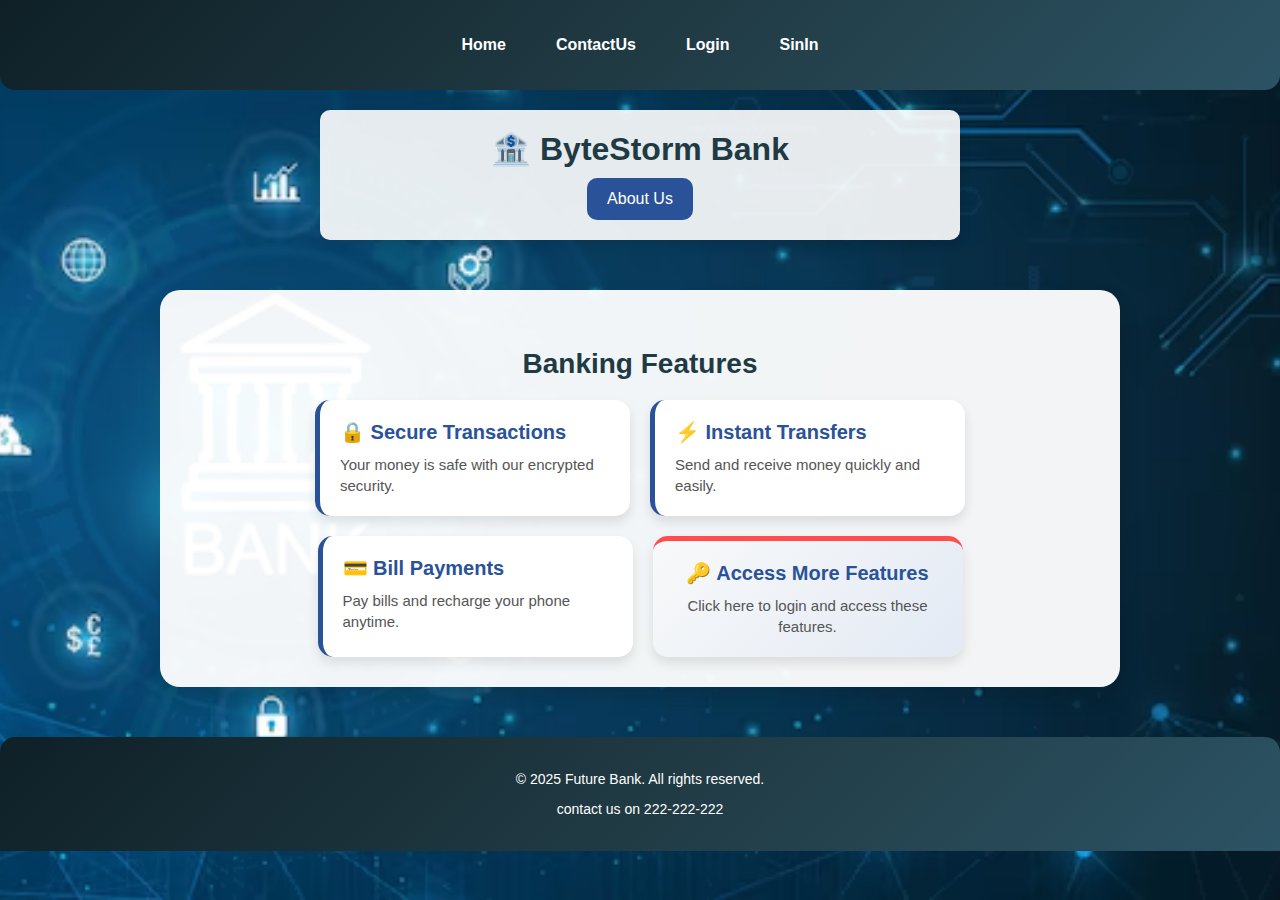
<file: index.html>
<!DOCTYPE html>
<html lang="en">
  <head>
    <meta charset="UTF-8" />
    <meta name="viewport" content="width=device-width, initial-scale=1.0" />
    <title>Banking Features</title>
    <style>
      body {
        font-family: "Segoe UI", Tahoma, Geneva, Verdana, sans-serif;
        margin: 0;
        padding: 0;
        background: url("home.jpg") no-repeat center center fixed;
        background-size: cover;
        color: #333;
        text-align: center;
      }

      .navbar {
        background: linear-gradient(135deg, #0f2027, #203a43, #2c5364);
        color: white;
        padding: 20px;
        text-align: center;
        border-radius: 0 0 15px 15px;
      }

      .nav-links {
        list-style: none;
        padding: 0;
        display: flex;
        justify-content: center;
        gap: 20px;
      }

      .nav-links li a {
        text-decoration: none;
        color: white;
        font-weight: bold;
        padding: 10px 15px;
        transition: background 0.3s;
        border-radius: 10px;
      }

      .nav-links li a:hover {
        background-color: #16325c;
      }

      /* 🔹 BANK NAME SECTION */
      .bank-name {
        background: rgba(255, 255, 255, 0.9);
        padding: 20px;
        border-radius: 10px;
        box-shadow: 0 6px 12px rgba(0, 0, 0, 0.1);
        margin: 20px auto;
        max-width: 600px;
      }

      .bank-name h1 {
        margin: 0;
        font-size: 32px;
        color: #203a43;
      }

      /* 🔹 ABOUT US BUTTON */
      .about-btn {
        background-color: #2a5298;
        color: white;
        padding: 12px 20px;
        text-decoration: none;
        border-radius: 10px;
        display: inline-block;
        margin-top: 10px;
        font-size: 16px;
        transition: background 0.3s;
      }

      .about-btn:hover {
        background-color: #1e3c72;
      }

      .features-section {
        margin: 50px auto;
        max-width: 900px;
        padding: 30px;
        background: rgba(255, 255, 255, 0.95);
        border-radius: 20px;
        box-shadow: 0 10px 20px rgba(0, 0, 0, 0.15);
      }

      h3 {
        font-size: 28px;
        margin-bottom: 20px;
        color: #203a43;
      }

      .features-container {
        display: flex;
        flex-wrap: wrap;
        justify-content: center;
        gap: 20px;
      }

      .feature-card {
        background: white;
        padding: 20px;
        border-radius: 15px;
        box-shadow: 0 6px 12px rgba(0, 0, 0, 0.1);
        width: 270px;
        text-align: left;
        transition: transform 0.3s, box-shadow 0.3s;
        border-left: 5px solid #2a5298;
      }

      .feature-card:hover {
        transform: translateY(-5px);
        box-shadow: 0 8px 16px rgba(0, 0, 0, 0.2);
      }

      .feature-card h4 {
        margin: 0 0 10px;
        color: #2a5298;
        font-size: 20px;
      }

      .feature-card p {
        margin: 0;
        color: #555;
        font-size: 15px;
        line-height: 1.4;
      }

      .login-card {
        background: linear-gradient(135deg, #f8f9fa, #e3eaf4);
        text-align: center;
        border-left: none;
        border-top: 5px solid #ff4d4d;
        cursor: pointer;
        transition: background 0.3s, transform 0.3s;
      }

      .login-card:hover {
        background: linear-gradient(135deg, #eaeef4, #d1d9e6);
        transform: translateY(-5px);
      }

      .footer {
        background: linear-gradient(135deg, #0f2027, #203a43, #2c5364);
        color: white;
        padding: 20px;
        margin-top: 50px;
        text-align: center;
        border-radius: 15px 15px 0 0;
        font-size: 14px;
      }
    </style>
  </head>
  <body>
    <div class="navbar">
      <ul class="nav-links">
        <li><a href="index.html">Home</a></li>
        <li><a href="contact.html">ContactUs</a></li>
        <li><a href="login.html">Login</a></li>
        <li><a href="sinup.html">SinIn</a></li>
      </ul>
    </div>

    <div class="bank-name">
      <h1>🏦 ByteStorm Bank</h1>
      <a href="about.html" class="about-btn">About Us</a>
    </div>

    <section class="features-section">
      <h3>Banking Features</h3>
      <div class="features-container">
        <div class="feature-card">
          <h4>🔒 Secure Transactions</h4>
          <p>Your money is safe with our encrypted security.</p>
        </div>
        <div class="feature-card">
          <h4>⚡ Instant Transfers</h4>
          <p>Send and receive money quickly and easily.</p>
        </div>
        <div class="feature-card">
          <h4>💳 Bill Payments</h4>
          <p>Pay bills and recharge your phone anytime.</p>
        </div>
        <div class="feature-card login-card" onclick="redirectToLogin()">
          <h4>🔑 Access More Features</h4>
          <p>Click here to login and access these features.</p>
        </div>
      </div>
    </section>

    <div class="footer">
      <p>© 2025 Future Bank. All rights reserved.</p>
      <p>contact us on 222-222-222</p>
    </div>

    <script>
      function redirectToLogin() {
        window.location.href = "login.html";
      }
    </script>
  </body>
</html>
</file>
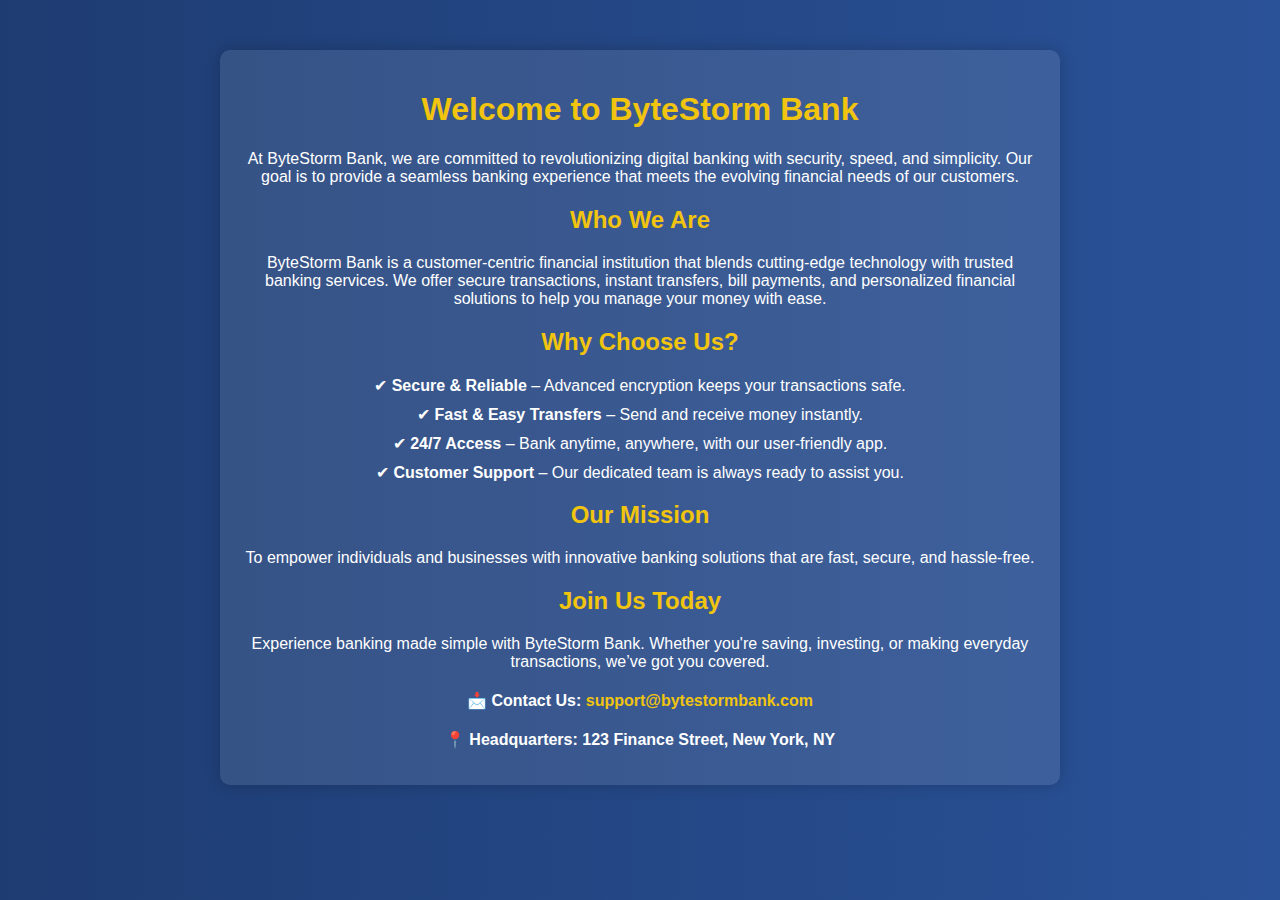
<file: about.html>
<!DOCTYPE html>
<html lang="en">
  <head>
    <meta charset="UTF-8" />
    <meta name="viewport" content="width=device-width, initial-scale=1.0" />
    <title>ByteStorm Bank</title>
    <style>
      body {
        font-family: Arial, sans-serif;
        margin: 0;
        padding: 0;
        background: linear-gradient(to right, #1e3c72, #2a5298);
        color: #fff;
        text-align: center;
      }
      .container {
        max-width: 800px;
        margin: 50px auto;
        padding: 20px;
        background: rgba(255, 255, 255, 0.1);
        box-shadow: 0px 0px 15px rgba(0, 0, 0, 0.2);
        border-radius: 10px;
      }
      h1,
      h2 {
        color: #f1c40f;
      }
      ul {
        list-style: none;
        padding: 0;
      }
      ul li {
        margin: 10px 0;
      }
      .contact {
        margin-top: 20px;
        font-weight: bold;
      }
      a {
        color: #f1c40f;
        text-decoration: none;
      }
    </style>
  </head>
  <body>
    <div class="container">
      <h1>Welcome to ByteStorm Bank</h1>
      <p>
        At ByteStorm Bank, we are committed to revolutionizing digital banking
        with security, speed, and simplicity. Our goal is to provide a seamless
        banking experience that meets the evolving financial needs of our
        customers.
      </p>

      <h2>Who We Are</h2>
      <p>
        ByteStorm Bank is a customer-centric financial institution that blends
        cutting-edge technology with trusted banking services. We offer secure
        transactions, instant transfers, bill payments, and personalized
        financial solutions to help you manage your money with ease.
      </p>

      <h2>Why Choose Us?</h2>
      <ul>
        <li>
          ✔ <strong>Secure & Reliable</strong> – Advanced encryption keeps your
          transactions safe.
        </li>
        <li>
          ✔ <strong>Fast & Easy Transfers</strong> – Send and receive money
          instantly.
        </li>
        <li>
          ✔ <strong>24/7 Access</strong> – Bank anytime, anywhere, with our
          user-friendly app.
        </li>
        <li>
          ✔ <strong>Customer Support</strong> – Our dedicated team is always
          ready to assist you.
        </li>
      </ul>

      <h2>Our Mission</h2>
      <p>
        To empower individuals and businesses with innovative banking solutions
        that are fast, secure, and hassle-free.
      </p>

      <h2>Join Us Today</h2>
      <p>
        Experience banking made simple with ByteStorm Bank. Whether you're
        saving, investing, or making everyday transactions, we’ve got you
        covered.
      </p>

      <p class="contact">
        📩 Contact Us:
        <a href="mailto:support@bytestormbank.com">support@bytestormbank.com</a>
      </p>
      <p class="contact">📍 Headquarters: 123 Finance Street, New York, NY</p>
    </div>
  </body>
</html>
</file>
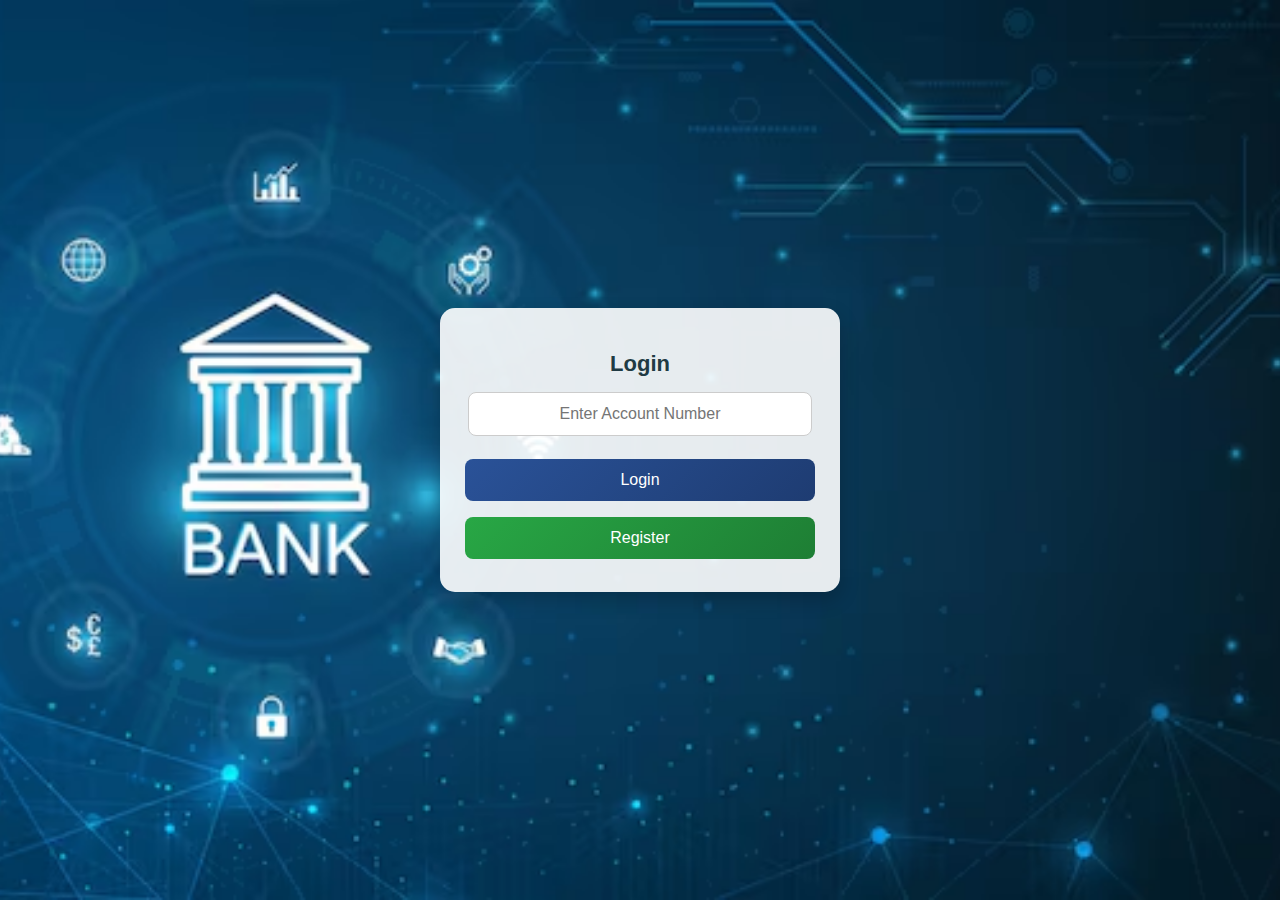
<file: balance.html>
<!DOCTYPE html>
<html lang="en">
  <head>
    <meta charset="UTF-8" />
    <meta name="viewport" content="width=device-width, initial-scale=1.0" />
    <title>Balance</title>
    <link rel="stylesheet" href="balance.css" />
  </head>
  <body>
    <div class="container">
      <h2>Your Balance</h2>
      <p>Current Balance: <span id="balance">$0</span></p>
      <button onclick="redirectToDashboard()">OK</button>
    </div>
    <script>
      function loadBalance() {
        let accNo = localStorage.getItem("loggedInUser");
        if (!accNo) {
          alert("No user logged in!");
          window.location.href = "login.html";
          return;
        }

        let userData = JSON.parse(localStorage.getItem(accNo));
        let balance =
          userData && userData.balance !== undefined ? userData.balance : 0;

        document.getElementById("balance").innerText = `$${balance}`;
      }

      function redirectToDashboard() {
        window.location.href = "dashboard.html";
      }

      window.onload = loadBalance;
    </script>
  </body>
</html>
</file>
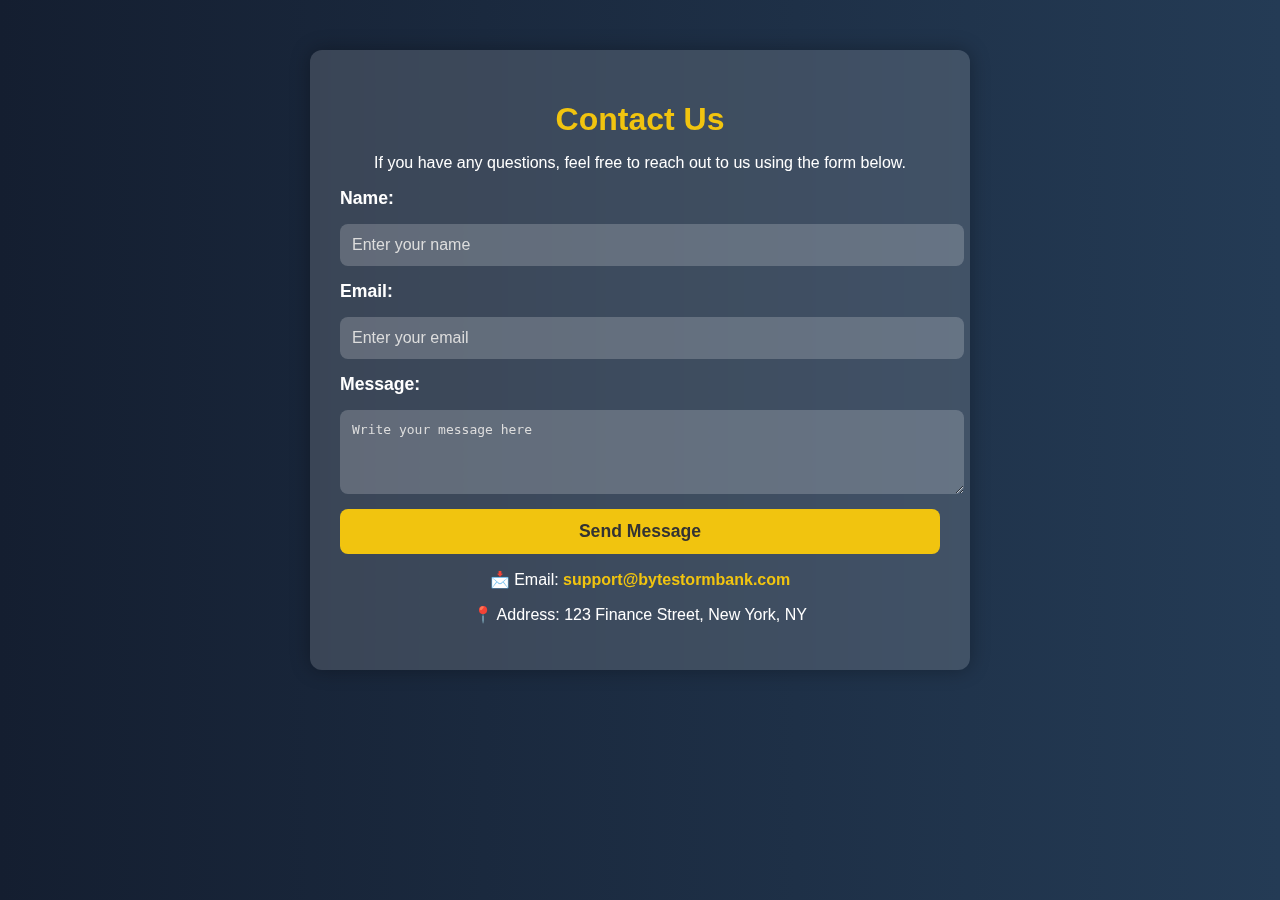
<file: contact.html>
<!DOCTYPE html>
<html lang="en">
  <head>
    <meta charset="UTF-8" />
    <meta name="viewport" content="width=device-width, initial-scale=1.0" />
    <title>Contact Us - ByteStorm Bank</title>
    <style>
      body {
        font-family: "Poppins", sans-serif;
        margin: 0;
        padding: 0;
        background: linear-gradient(to right, #141e30, #243b55);
        color: #fff;
        text-align: center;
      }
      .container {
        max-width: 600px;
        margin: 50px auto;
        padding: 30px;
        background: rgba(255, 255, 255, 0.15);
        box-shadow: 0px 0px 20px rgba(0, 0, 0, 0.3);
        border-radius: 12px;
        backdrop-filter: blur(10px);
      }
      h1 {
        color: #f1c40f;
        font-size: 2em;
        margin-bottom: 10px;
      }
      .contact-form {
        display: flex;
        flex-direction: column;
        gap: 15px;
        text-align: left;
      }
      .contact-form label {
        font-weight: bold;
        font-size: 1.1em;
      }
      .contact-form input,
      .contact-form textarea {
        width: 100%;
        padding: 12px;
        border: none;
        border-radius: 8px;
        background: rgba(255, 255, 255, 0.2);
        color: #fff;
        font-size: 1em;
      }
      .contact-form input::placeholder,
      .contact-form textarea::placeholder {
        color: #ddd;
      }
      .contact-form button {
        background: #f1c40f;
        color: #333;
        padding: 12px;
        border: none;
        border-radius: 8px;
        cursor: pointer;
        font-size: 1.1em;
        font-weight: bold;
        transition: 0.3s;
      }
      .contact-form button:hover {
        background: #ffdb4d;
      }
      .contact a {
        color: #f1c40f;
        text-decoration: none;
        font-weight: bold;
      }
      .contact a:hover {
        text-decoration: underline;
      }
    </style>
  </head>
  <body>
    <div class="container">
      <h1>Contact Us</h1>
      <p>
        If you have any questions, feel free to reach out to us using the form
        below.
      </p>
      <form class="contact-form">
        <label for="name">Name:</label>
        <input
          type="text"
          id="name"
          name="name"
          placeholder="Enter your name"
          required
        />

        <label for="email">Email:</label>
        <input
          type="email"
          id="email"
          name="email"
          placeholder="Enter your email"
          required
        />

        <label for="message">Message:</label>
        <textarea
          id="message"
          name="message"
          rows="4"
          placeholder="Write your message here"
          required
        ></textarea>

        <button type="submit">Send Message</button>
      </form>
      <p class="contact">
        📩 Email:
        <a href="mailto:support@bytestormbank.com">support@bytestormbank.com</a>
      </p>
      <p class="contact">📍 Address: 123 Finance Street, New York, NY</p>
    </div>
  </body>
</html>
</file>
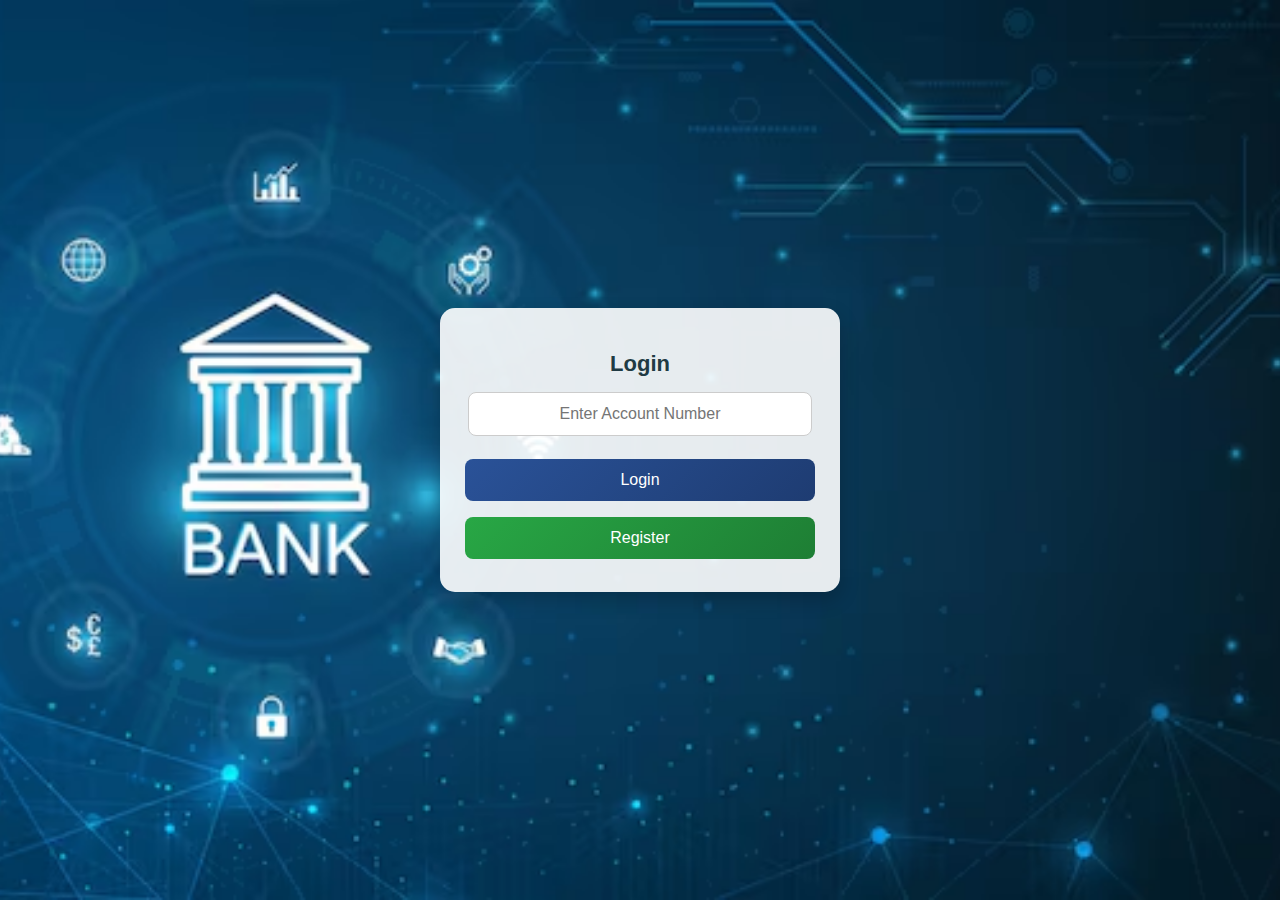
<file: dashboard.html>
<!DOCTYPE html>
<html lang="en">
  <head>
    <meta charset="UTF-8" />
    <meta name="viewport" content="width=device-width, initial-scale=1.0" />
    <title>Banking Dashboard</title>
    <link rel="stylesheet" href="dashboard.css" />
  </head>
  <body>
    <div class="container">
      <h2>Welcome to Your Bank</h2>
      <p>Current Balance: <span id="balance">$0</span></p>

      <button onclick="navigate('deposit.html')">Deposit</button>
      <button onclick="navigate('withdraw.html')">Withdraw</button>
      <button onclick="navigate('balance.html')">Balance</button>
      <button onclick="navigate('loan.html')">Loan</button>
      <button onclick="logout()">Logout</button>
    </div>

    <script>
      function loadUserData() {
        let accNo = localStorage.getItem("loggedInUser");
        if (!accNo) {
          alert("No user logged in!");
          window.location.href = "login.html";
          return;
        }

        let userData = JSON.parse(localStorage.getItem(accNo));
        if (userData && userData.balance !== undefined) {
          document.getElementById("balance").innerText = `$${userData.balance}`;
        } else {
          document.getElementById("balance").innerText = "$0"; // Default if no data is found
        }
      }

      function navigate(page) {
        window.location.href = page;
      }

      function logout() {
        localStorage.removeItem("loggedInUser");
        alert("Logged out successfully!");
        window.location.href = "login.html";
      }

      window.onload = loadUserData;
    </script>
  </body>
</html>
</file>
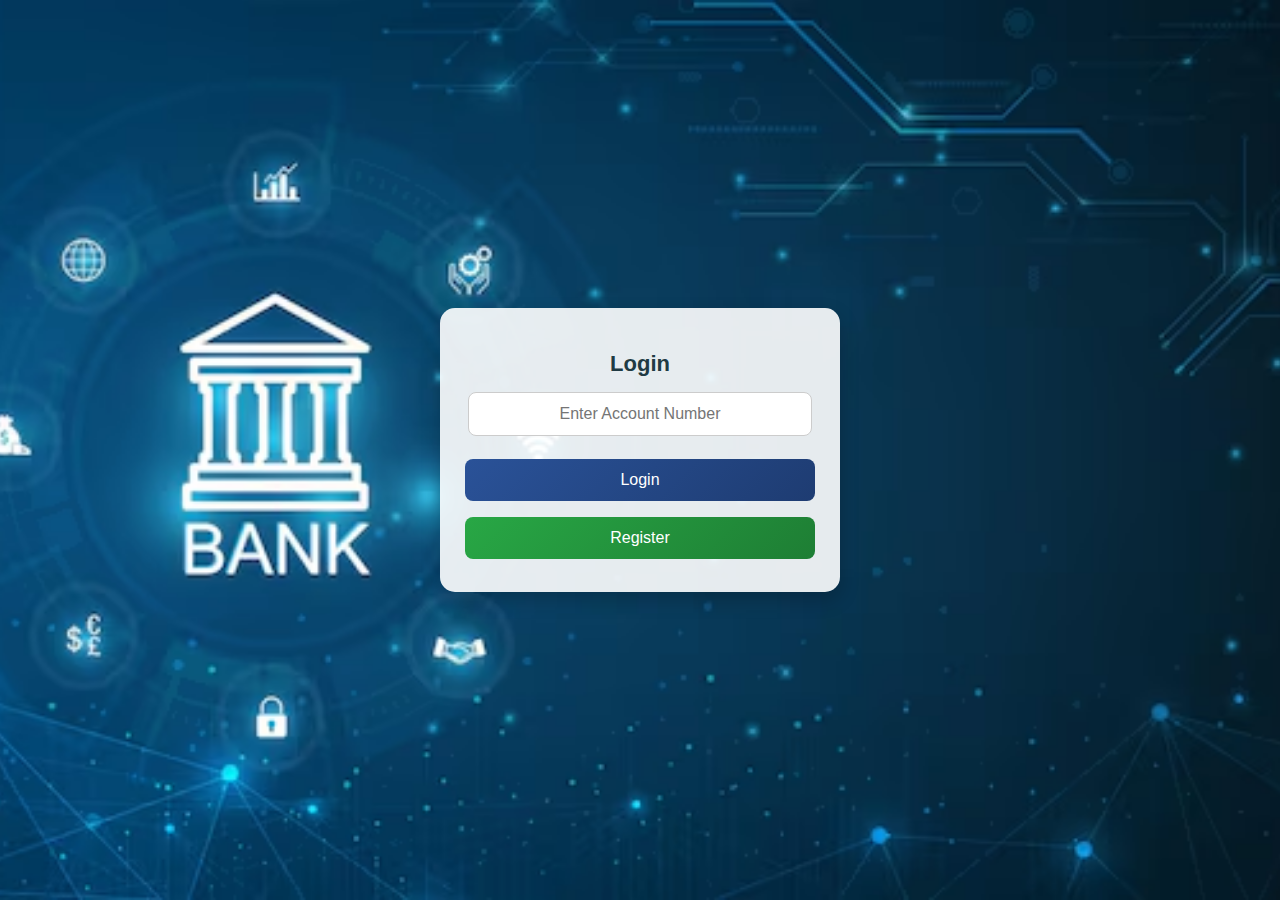
<file: deposit.html>
<!DOCTYPE html>
<html lang="en">
  <head>
    <meta charset="UTF-8" />
    <meta name="viewport" content="width=device-width, initial-scale=1.0" />
    <title>Deposit</title>
    <link rel="stylesheet" href="deposit.css" />
  </head>
  <body>
    <div class="container">
      <h2>Deposit Money</h2>
      <p>Current Balance: <span id="balance">$0</span></p>
      <input type="number" id="depositAmount" placeholder="Enter Amount" />
      <button onclick="deposit()">Deposit</button>
    </div>

    <script>
      function loadUserData() {
        let accNo = localStorage.getItem("loggedInUser");
        if (!accNo) {
          alert("No user logged in!");
          window.location.href = "login.html";
          return;
        }

        let userData = JSON.parse(localStorage.getItem(accNo)) || {
          balance: 0,
        };
        document.getElementById("balance").innerText = `$${userData.balance}`;
      }

      function deposit() {
        let amount = parseFloat(document.getElementById("depositAmount").value);
        let accNo = localStorage.getItem("loggedInUser");

        if (!accNo) return;

        let userData = JSON.parse(localStorage.getItem(accNo)) || {
          balance: 0,
        };

        if (!isNaN(amount) && amount > 0) {
          userData.balance += amount;
          localStorage.setItem(accNo, JSON.stringify(userData));

          // Update balance display
          document.getElementById("balance").innerText = `$${userData.balance}`;

          alert("Deposit Successful!");
          window.location.href = "dashboard.html";
        } else {
          alert("Please enter a valid amount!");
        }
      }

      window.onload = loadUserData;
    </script>
  </body>
</html>
</file>
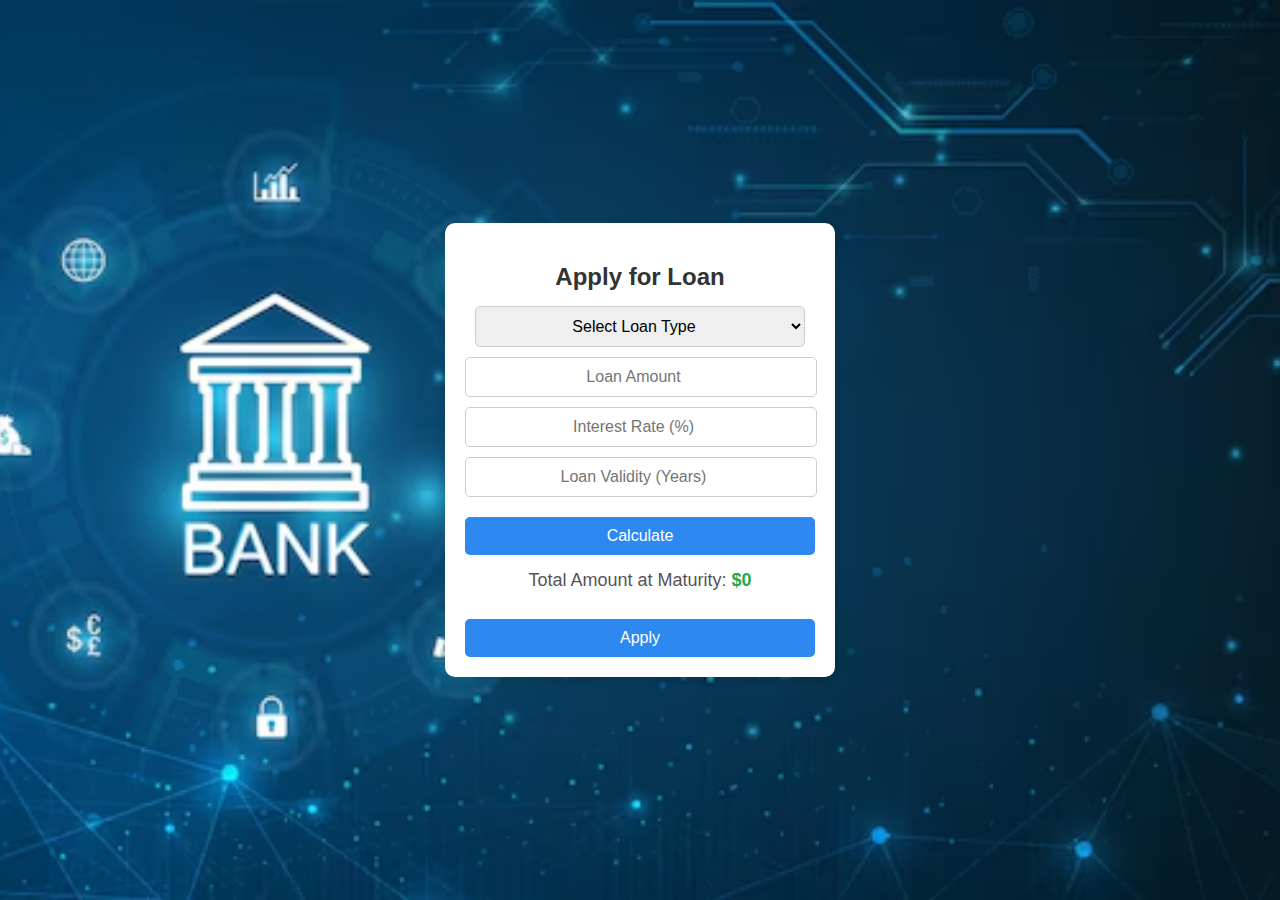
<file: loan.html>
<!DOCTYPE html>
<html lang="en">
  <head>
    <meta charset="UTF-8" />
    <meta name="viewport" content="width=device-width, initial-scale=1.0" />
    <title>Loan</title>
    <link rel="stylesheet" href="loan.css" />
  </head>
  <body>
    <div class="container">
      <h2>Apply for Loan</h2>

      <select id="loanType" onchange="setInterest()">
        <option value="" disabled selected>Select Loan Type</option>
        <option value="6.5">Home Loan</option>
        <option value="5.0">Education Loan</option>
        <option value="7.5">Car Loan</option>
        <option value="10.0">Personal Loan</option>
      </select>

      <input type="number" id="loanAmount" placeholder="Loan Amount" />
      <input
        type="number"
        id="interest"
        placeholder="Interest Rate (%)"
        readonly
      />
      <input type="number" id="validity" placeholder="Loan Validity (Years)" />

      <button onclick="calculateLoan()">Calculate</button>
      <p>Total Amount at Maturity: <span id="totalLoan">$0</span></p>

      <button onclick="applyLoan()">Apply</button>
    </div>

    <script>
      let calculatedTotal = 0; // Store total loan amount after calculation

      function setInterest() {
        let loanDropdown = document.getElementById("loanType");
        let selectedInterest = loanDropdown.value;
        document.getElementById("interest").value = selectedInterest;
      }

      function calculateLoan() {
        let amount = parseFloat(document.getElementById("loanAmount").value);
        let interest = parseFloat(document.getElementById("interest").value);
        let years = parseFloat(document.getElementById("validity").value);

        if (
          isNaN(amount) ||
          isNaN(interest) ||
          isNaN(years) ||
          amount <= 0 ||
          years <= 0
        ) {
          alert("Invalid input! Please fill all fields correctly.");
          return;
        }

        calculatedTotal = amount + (amount * interest * years) / 100;
        document.getElementById(
          "totalLoan"
        ).innerText = `$${calculatedTotal.toFixed(2)}`;
      }

      function applyLoan() {
        let loanType = document.getElementById("loanType").value;
        let amount = parseFloat(document.getElementById("loanAmount").value);
        let interest = parseFloat(document.getElementById("interest").value);
        let years = parseFloat(document.getElementById("validity").value);

        if (
          !loanType ||
          isNaN(amount) ||
          isNaN(interest) ||
          isNaN(years) ||
          calculatedTotal === 0
        ) {
          alert("Invalid input! Please calculate the loan before applying.");
          return;
        }

        alert("Loan Applied Successfully!");
        window.location.href = "dashboard.html";
      }
    </script>
  </body>
</html>
</file>
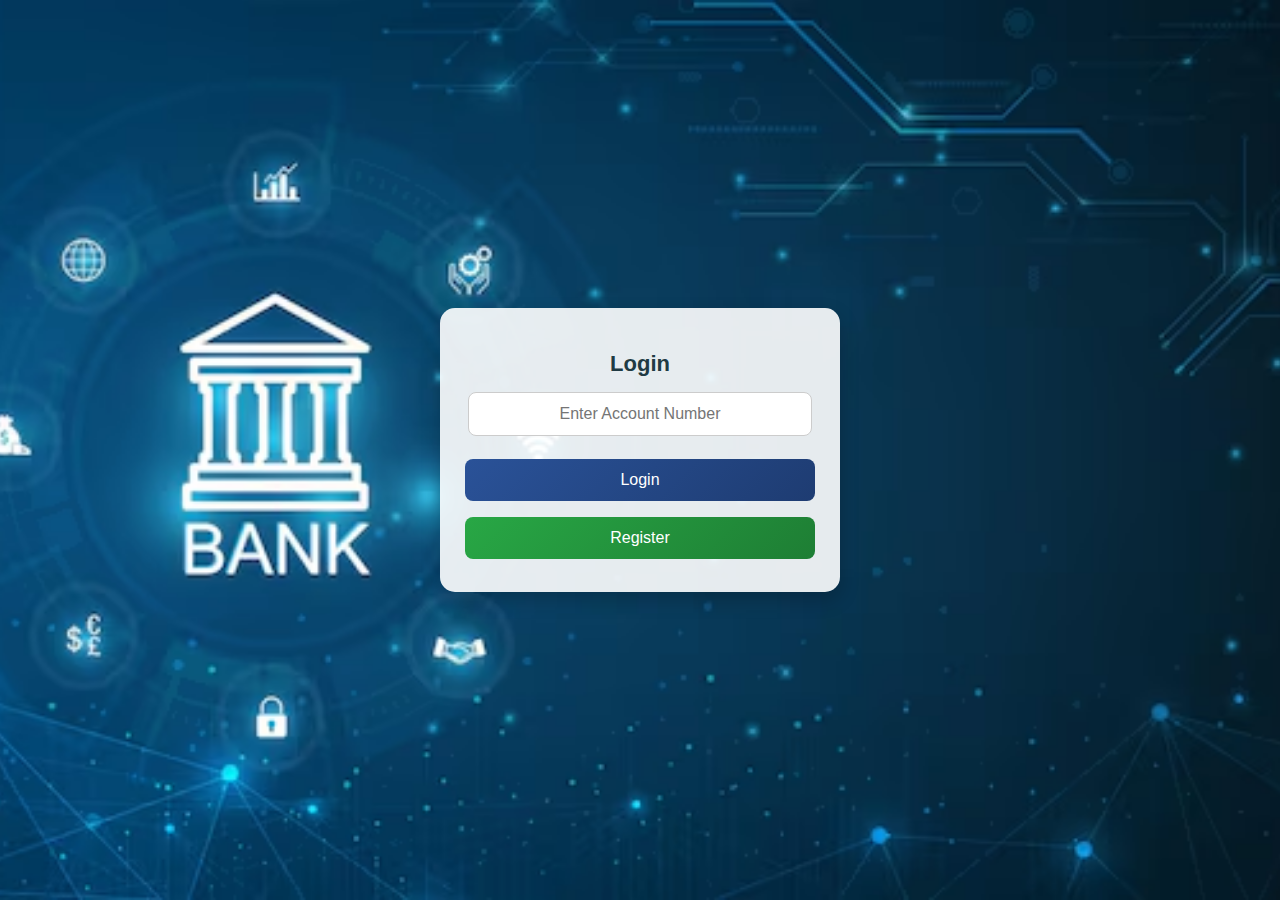
<file: login.html>
<!DOCTYPE html>
<html lang="en">
  <head>
    <meta charset="UTF-8" />
    <meta name="viewport" content="width=device-width, initial-scale=1.0" />
    <title>Login</title>
    <link rel="stylesheet" href="login.css" />
  </head>
  <body>
    <div class="container">
      <h2>Login</h2>
      <input type="text" id="accNo" placeholder="Enter Account Number" />
      <button onclick="loginUser()">Login</button>
      <button onclick="redirectToRegister()">Register</button>
    </div>

    <script>
      function loginUser() {
        let accNo = document.getElementById("accNo").value.trim();

        // Check if user exists in localStorage
        let userData = localStorage.getItem(accNo);
        if (!userData) {
          alert("Account not found! Please register.");
          return;
        }

        // Save logged-in user info for use in other pages
        localStorage.setItem("loggedInUser", accNo);

        alert("Login Successful!");
        window.location.href = "dashboard.html"; // Redirect to dashboard
      }

      function redirectToRegister() {
        window.location.href = "register.html"; // Redirect to register page
      }
    </script>
  </body>
</html>
</file>
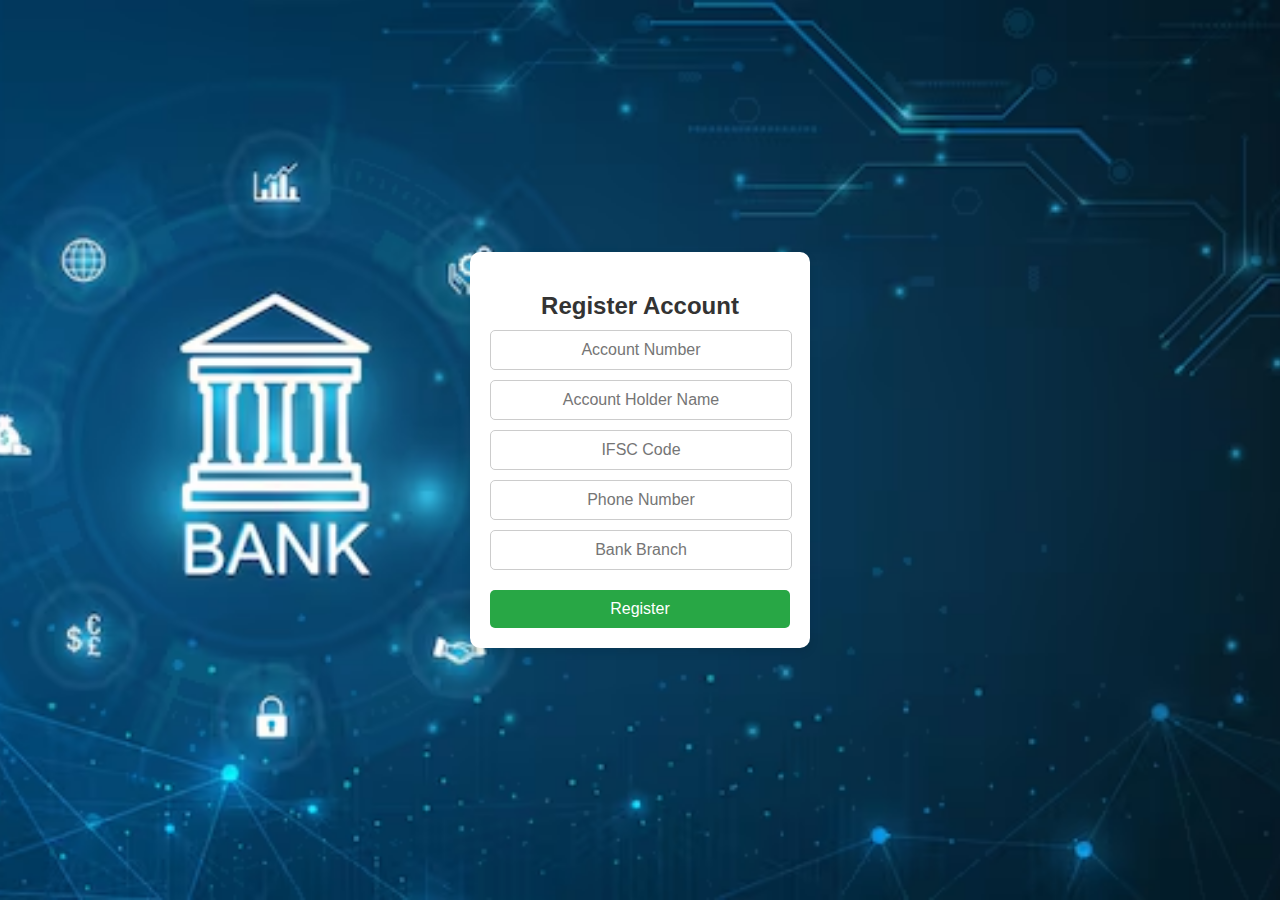
<file: register.html>
<!DOCTYPE html>
<html lang="en">
  <head>
    <meta charset="UTF-8" />
    <meta name="viewport" content="width=device-width, initial-scale=1.0" />
    <title>Register Account</title>
    <link rel="stylesheet" href="register.css" />
  </head>
  <body>
    <div class="container">
      <h2>Register Account</h2>
      <input type="text" id="accNo" placeholder="Account Number" />
      <input type="text" id="accHolder" placeholder="Account Holder Name" />
      <input type="text" id="ifsc" placeholder="IFSC Code" />
      <input type="text" id="phone" placeholder="Phone Number" />
      <input type="text" id="branch" placeholder="Bank Branch" />
      <button onclick="registerAccount()">Register</button>
    </div>

    <script>
      function registerAccount() {
        let accNo = document.getElementById("accNo").value.trim();
        let accHolder = document.getElementById("accHolder").value.trim();
        let ifsc = document.getElementById("ifsc").value.trim();
        let phone = document.getElementById("phone").value.trim();
        let branch = document.getElementById("branch").value.trim();

        // Validation rules
        if (!accNo.match(/^\d{10,}$/)) {
          alert("Invalid Account Number! It should be at least 10 digits.");
          return;
        }
        if (!accHolder.match(/^[A-Za-z\s]+$/)) {
          alert("Invalid Account Holder Name! Only letters allowed.");
          return;
        }
        if (!ifsc.match(/^[A-Z]{4}[0-9]{7}$/)) {
          alert("Invalid IFSC Code! Format: 4 letters + 7 numbers.");
          return;
        }
        if (!phone.match(/^\d{10}$/)) {
          alert("Invalid Phone Number! It should be exactly 10 digits.");
          return;
        }
        if (!branch) {
          alert("Please enter the Bank Branch.");
          return;
        }

        // Store user data in localStorage
        let userData = {
          accNo,
          accHolder,
          ifsc,
          phone,
          branch,
          balance: 0, // Initialize balance to 0 for new users
        };

        // Save data based on account number (unique key)
        localStorage.setItem(accNo, JSON.stringify(userData));

        alert("Account Registered Successfully!");
        window.location.href = "dashboard.html"; // Redirect to dashboard
      }
    </script>
  </body>
</html>
</file>
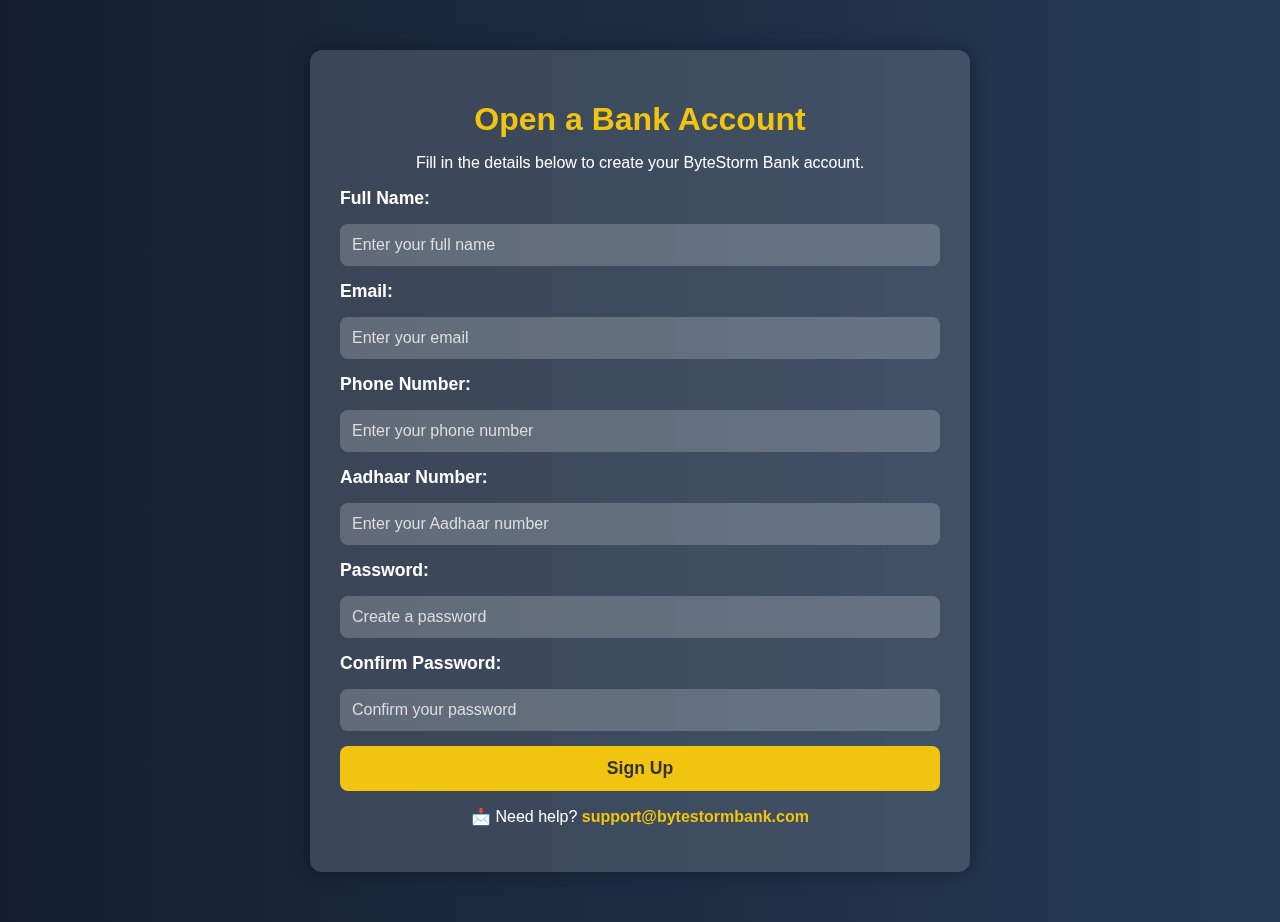
<file: sinup.html>
<!DOCTYPE html>
<html lang="en">
  <head>
    <meta charset="UTF-8" />
    <meta name="viewport" content="width=device-width, initial-scale=1.0" />
    <title>Sign Up - ByteStorm Bank</title>
    <style>
      body {
        font-family: "Poppins", sans-serif;
        margin: 0;
        padding: 0;
        background: linear-gradient(to right, #141e30, #243b55);
        color: #fff;
        text-align: center;
      }
      .container {
        max-width: 600px;
        margin: 50px auto;
        padding: 30px;
        background: rgba(255, 255, 255, 0.15);
        box-shadow: 0px 0px 20px rgba(0, 0, 0, 0.3);
        border-radius: 12px;
        backdrop-filter: blur(10px);
      }
      h1 {
        color: #f1c40f;
        font-size: 2em;
        margin-bottom: 10px;
      }
      .signup-form {
        display: flex;
        flex-direction: column;
        gap: 15px;
        text-align: left;
      }
      .signup-form label {
        font-weight: bold;
        font-size: 1.1em;
      }
      .signup-form input {
        width: 96%;
        padding: 12px;
        border: none;
        border-radius: 8px;
        background: rgba(255, 255, 255, 0.2);
        color: #fff;
        font-size: 1em;
      }
      .signup-form input::placeholder {
        color: #ddd;
      }
      .signup-form button {
        background: #f1c40f;
        color: #333;
        padding: 12px;
        border: none;
        border-radius: 8px;
        cursor: pointer;
        font-size: 1.1em;
        font-weight: bold;
        transition: 0.3s;
      }
      .signup-form button:hover {
        background: #ffdb4d;
      }
      .contact a {
        color: #f1c40f;
        text-decoration: none;
        font-weight: bold;
      }
      .contact a:hover {
        text-decoration: underline;
      }
    </style>
    <script>
      function validateForm(event) {
        event.preventDefault();

        let fullName = document.getElementById("fullname").value;
        let email = document.getElementById("email").value;
        let phone = document.getElementById("phone").value;
        let aadhaar = document.getElementById("aadhaar").value;
        let password = document.getElementById("password").value;
        let confirmPassword = document.getElementById("confirm-password").value;

        let aadhaarPattern = /^[0-9]{12}$/;
        let phonePattern = /^[0-9]{10}$/;
        let emailPattern = /^[a-zA-Z0-9._%+-]+@[a-zA-Z0-9.-]+\.[a-zA-Z]{2,}$/;

        if (fullName.trim() === "") {
          alert("Full Name is required");
          return;
        }
        if (!emailPattern.test(email)) {
          alert("Please enter a valid email");
          return;
        }
        if (!phonePattern.test(phone)) {
          alert("Please enter a valid 10-digit phone number");
          return;
        }
        if (!aadhaarPattern.test(aadhaar)) {
          alert("Please enter a valid 12-digit Aadhaar number");
          return;
        }
        if (password.length < 6) {
          alert("Password must be at least 6 characters long");
          return;
        }
        if (password !== confirmPassword) {
          alert("Passwords do not match");
          return;
        }

        alert("Sign-up successful! Welcome to ByteStorm Bank.");
        window.location.href = "index.html";
      }
    </script>
  </head>
  <body>
    <div class="container">
      <h1>Open a Bank Account</h1>
      <p>Fill in the details below to create your ByteStorm Bank account.</p>
      <form class="signup-form" onsubmit="validateForm(event)">
        <label for="fullname">Full Name:</label>
        <input
          type="text"
          id="fullname"
          name="fullname"
          placeholder="Enter your full name"
          required
        />

        <label for="email">Email:</label>
        <input
          type="email"
          id="email"
          name="email"
          placeholder="Enter your email"
          required
        />

        <label for="phone">Phone Number:</label>
        <input
          type="tel"
          id="phone"
          name="phone"
          placeholder="Enter your phone number"
          required
        />

        <label for="aadhaar">Aadhaar Number:</label>
        <input
          type="text"
          id="aadhaar"
          name="aadhaar"
          placeholder="Enter your Aadhaar number"
          required
        />

        <label for="password">Password:</label>
        <input
          type="password"
          id="password"
          name="password"
          placeholder="Create a password"
          required
        />

        <label for="confirm-password">Confirm Password:</label>
        <input
          type="password"
          id="confirm-password"
          name="confirm-password"
          placeholder="Confirm your password"
          required
        />

        <button type="submit">Sign Up</button>
      </form>
      <p class="contact">
        📩 Need help?
        <a href="mailto:support@bytestormbank.com">support@bytestormbank.com</a>
      </p>
    </div>
  </body>
</html>
</file>
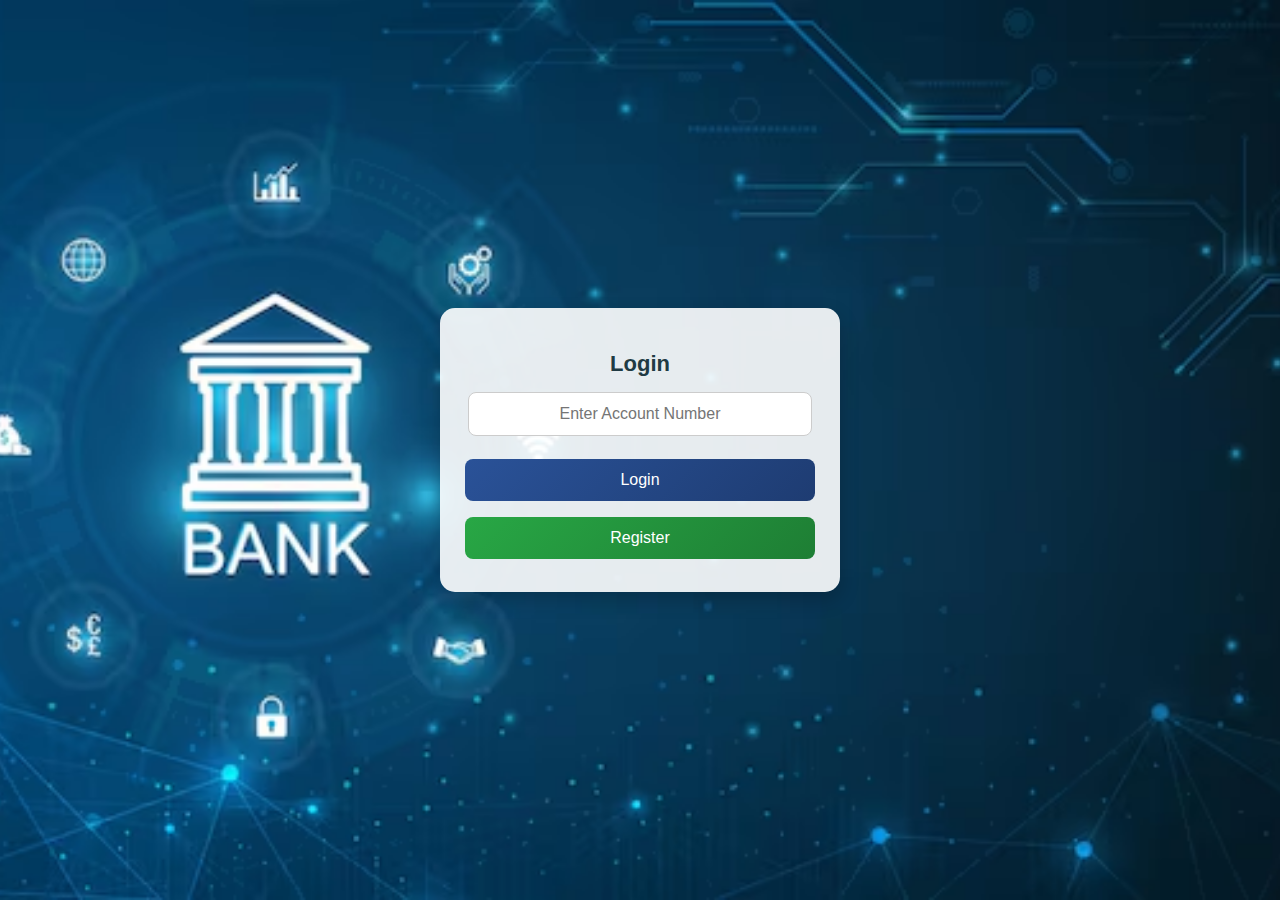
<file: withdraw.html>
<!DOCTYPE html>
<html lang="en">
  <head>
    <meta charset="UTF-8" />
    <meta name="viewport" content="width=device-width, initial-scale=1.0" />
    <title>Withdraw</title>
    <link rel="stylesheet" href="withdraw.css" />
  </head>
  <body>
    <div class="container">
      <h2>Withdraw Money</h2>
      <p>Current Balance: <span id="balance">$0</span></p>
      <input type="number" id="withdrawAmount" placeholder="Enter Amount" />
      <button onclick="withdraw()">Withdraw</button>
    </div>

    <script>
      function loadUserData() {
        let accNo = localStorage.getItem("loggedInUser");
        if (!accNo) {
          alert("No user logged in!");
          window.location.href = "login.html";
          return;
        }

        let userData = JSON.parse(localStorage.getItem(accNo)) || {
          balance: 0,
        };
        document.getElementById("balance").innerText = `$${userData.balance}`;
      }

      function withdraw() {
        let amount = parseFloat(
          document.getElementById("withdrawAmount").value
        );
        let accNo = localStorage.getItem("loggedInUser");

        if (!accNo) return;

        let userData = JSON.parse(localStorage.getItem(accNo)) || {
          balance: 0,
        };

        if (isNaN(amount) || amount <= 0) {
          alert("Please enter a valid amount!");
          return;
        }

        if (userData.balance - amount < 100) {
          alert(
            "Insufficient funds! Minimum balance of $100 must be maintained."
          );
          return;
        }

        userData.balance -= amount;
        localStorage.setItem(accNo, JSON.stringify(userData));

        // Update balance on UI
        document.getElementById("balance").innerText = `$${userData.balance}`;

        alert("Withdrawal Successful!");
        window.location.href = "dashboard.html";
      }

      window.onload = loadUserData;
    </script>
  </body>
</html>
</file>
<file: balance.css>
body {
  font-family: "Segoe UI", Tahoma, Geneva, Verdana, sans-serif;
  background: url("home.jpg") no-repeat center center fixed;
  background-size: cover;
  display: flex;
  justify-content: center;
  align-items: center;
  height: 100vh;
  margin: 0;
}

.container {
  background: white;
  padding: 20px;
  border-radius: 10px;
  box-shadow: 0px 4px 10px rgba(0, 0, 0, 0.1);
  text-align: center;
  width: 300px;
}

h2 {
  color: #333;
  margin-bottom: 10px;
}

p {
  font-size: 18px;
  color: #555;
  margin-bottom: 15px;
}

#balance {
  font-weight: bold;
  color: #2d89ef;
}

button {
  background: #2d89ef;
  color: white;
  border: none;
  padding: 10px 15px;
  border-radius: 5px;
  font-size: 16px;
  cursor: pointer;
  width: 100%;
  margin-top: 10px;
}

button:hover {
  background: #2468c5;
}
</file>
<file: dashboard.css>
body {
  font-family: "Segoe UI", Tahoma, Geneva, Verdana, sans-serif;
  background: url("home.jpg") no-repeat center center fixed;
  background-size: cover;
  display: flex;
  justify-content: center;
  align-items: center;
  height: 100vh;
  margin: 0;
}

.container {
  background: white;
  padding: 20px;
  border-radius: 10px;
  box-shadow: 0px 4px 10px rgba(0, 0, 0, 0.1);
  text-align: center;
  width: 320px;
}

h2 {
  color: #333;
  margin-bottom: 10px;
}

p {
  font-size: 18px;
  color: #555;
  margin-bottom: 15px;
}

#balance {
  font-weight: bold;
  color: #2d89ef;
}

button {
  background: #2d89ef;
  color: white;
  border: none;
  padding: 10px 15px;
  border-radius: 5px;
  font-size: 16px;
  cursor: pointer;
  width: 100%;
  margin-top: 10px;
}

button:hover {
  background: #2468c5;
}

button:nth-of-type(5) {
  background: #dc3545;
}

button:nth-of-type(5):hover {
  background: #c82333;
}
</file>
<file: deposit.css>
body {
  font-family: "Segoe UI", Tahoma, Geneva, Verdana, sans-serif;
  background: url("home.jpg") no-repeat center center fixed;
  background-size: cover;
  display: flex;
  justify-content: center;
  align-items: center;
  height: 100vh;
  margin: 0;
}

.container {
  background: white;
  padding: 20px;
  border-radius: 10px;
  box-shadow: 0px 4px 10px rgba(0, 0, 0, 0.1);
  text-align: center;
  width: 300px;
}

h2 {
  color: #333;
  margin-bottom: 10px;
}

p {
  font-size: 18px;
  color: #555;
  margin-bottom: 15px;
}

#balance {
  font-weight: bold;
  color: #2d89ef;
}

input {
  width: calc(100% - 20px);
  padding: 10px;
  margin-bottom: 15px;
  border: 1px solid #ccc;
  border-radius: 5px;
  font-size: 16px;
}

button {
  background: #28a745;
  color: white;
  border: none;
  padding: 10px 15px;
  border-radius: 5px;
  font-size: 16px;
  cursor: pointer;
  width: 100%;
  margin-top: 10px;
}

button:hover {
  background: #218838;
}
</file>
<file: loan.css>
body {
  font-family: "Segoe UI", Tahoma, Geneva, Verdana, sans-serif;
  background: url("home.jpg") no-repeat center center fixed;
  background-size: cover;
  display: flex;
  justify-content: center;
  align-items: center;
  height: 100vh;
  margin: 0;
}

.container {
  background: white;
  padding: 20px;
  border-radius: 10px;
  box-shadow: 0px 4px 10px rgba(0, 0, 0, 0.1);
  text-align: center;
  width: 350px;
}

h2 {
  color: #333;
  margin-bottom: 15px;
}

select,
input {
  width: calc(100% - 20px);
  padding: 10px;
  margin-bottom: 10px;
  border: 1px solid #ccc;
  border-radius: 5px;
  font-size: 16px;
  text-align: center;
}

button {
  background: #2d89ef;
  color: white;
  border: none;
  padding: 10px 15px;
  border-radius: 5px;
  font-size: 16px;
  cursor: pointer;
  width: 100%;
  margin-top: 10px;
}

button:hover {
  background: #2468c5;
}

p {
  font-size: 18px;
  color: #555;
  margin-top: 15px;
}

span#totalLoan {
  font-weight: bold;
  color: #28a745;
}
</file>
<file: login.css>
body {
  font-family: "Segoe UI", Tahoma, Geneva, Verdana, sans-serif;
  background: url("home.jpg") no-repeat center center fixed;
  background-size: cover;
  display: flex;
  justify-content: center;
  align-items: center;
  height: 100vh;
  margin: 0;
}

.container {
  background: rgba(255, 255, 255, 0.9);
  padding: 25px;
  border-radius: 15px;
  box-shadow: 0px 8px 20px rgba(0, 0, 0, 0.2);
  text-align: center;
  width: 350px; /* Slightly increased for better layout */
}

h2 {
  color: #203a43;
  font-size: 22px;
  margin-bottom: 15px;
  font-weight: bold;
}

input {
  width: 91%;
  padding: 12px;
  margin-bottom: 15px;
  border: 1px solid #ccc;
  border-radius: 8px;
  font-size: 16px;
  text-align: center;
  transition: 0.3s ease;
}

input:focus {
  border-color: #2a5298;
  box-shadow: 0px 0px 5px rgba(42, 82, 152, 0.5);
  outline: none;
}

button {
  background: linear-gradient(135deg, #2a5298, #1e3c72);
  color: white;
  border: none;
  padding: 12px;
  border-radius: 8px;
  font-size: 16px;
  cursor: pointer;
  width: 100%; /* Ensures buttons are aligned perfectly */
  margin: 8px 0;
  transition: background 0.3s ease, transform 0.2s;
}

button:hover {
  background: linear-gradient(135deg, #1e3c72, #16325c);
  transform: scale(1.03);
}

button:nth-of-type(2) {
  background: linear-gradient(135deg, #28a745, #1e7e34);
}

button:nth-of-type(2):hover {
  background: linear-gradient(135deg, #218838, #166534);
  transform: scale(1.03);
}
</file>
<file: register.css>
body {
  font-family: "Segoe UI", Tahoma, Geneva, Verdana, sans-serif;
  background: url("home.jpg") no-repeat center center fixed;
  background-size: cover;
  display: flex;
  justify-content: center;
  align-items: center;
  height: 100vh;
  margin: 0;
}

.container {
  background: white;
  padding: 20px;
  border-radius: 10px;
  box-shadow: 0px 4px 10px rgba(0, 0, 0, 0.1);
  text-align: center;
  width: 300px;
}

h2 {
  color: #333;
  margin-bottom: 10px;
}

input {
  width: calc(100% - 20px);
  padding: 10px;
  margin-bottom: 10px;
  border: 1px solid #ccc;
  border-radius: 5px;
  font-size: 16px;
  text-align: center;
}

button {
  background: #28a745;
  color: white;
  border: none;
  padding: 10px 15px;
  border-radius: 5px;
  font-size: 16px;
  cursor: pointer;
  width: 100%;
  margin-top: 10px;
}

button:hover {
  background: #218838;
}
</file>
<file: withdraw.css>
body {
  font-family: "Segoe UI", Tahoma, Geneva, Verdana, sans-serif;
  background: url("home.jpg") no-repeat center center fixed;
  background-size: cover;
  display: flex;
  justify-content: center;
  align-items: center;
  height: 100vh;
  margin: 0;
}

.container {
  background: white;
  padding: 20px;
  border-radius: 10px;
  box-shadow: 0px 4px 10px rgba(0, 0, 0, 0.1);
  text-align: center;
  width: 300px;
}

h2 {
  color: #333;
  margin-bottom: 10px;
}

p {
  font-size: 18px;
  color: #555;
  margin-bottom: 15px;
}

#balance {
  font-weight: bold;
  color: #2d89ef;
}

input {
  width: calc(100% - 20px);
  padding: 10px;
  margin-bottom: 15px;
  border: 1px solid #ccc;
  border-radius: 5px;
  font-size: 16px;
}

button {
  background: #2d89ef;
  color: white;
  border: none;
  padding: 10px 15px;
  border-radius: 5px;
  font-size: 16px;
  cursor: pointer;
  width: 100%;
}

button:hover {
  background: #2468c5;
}
</file>
